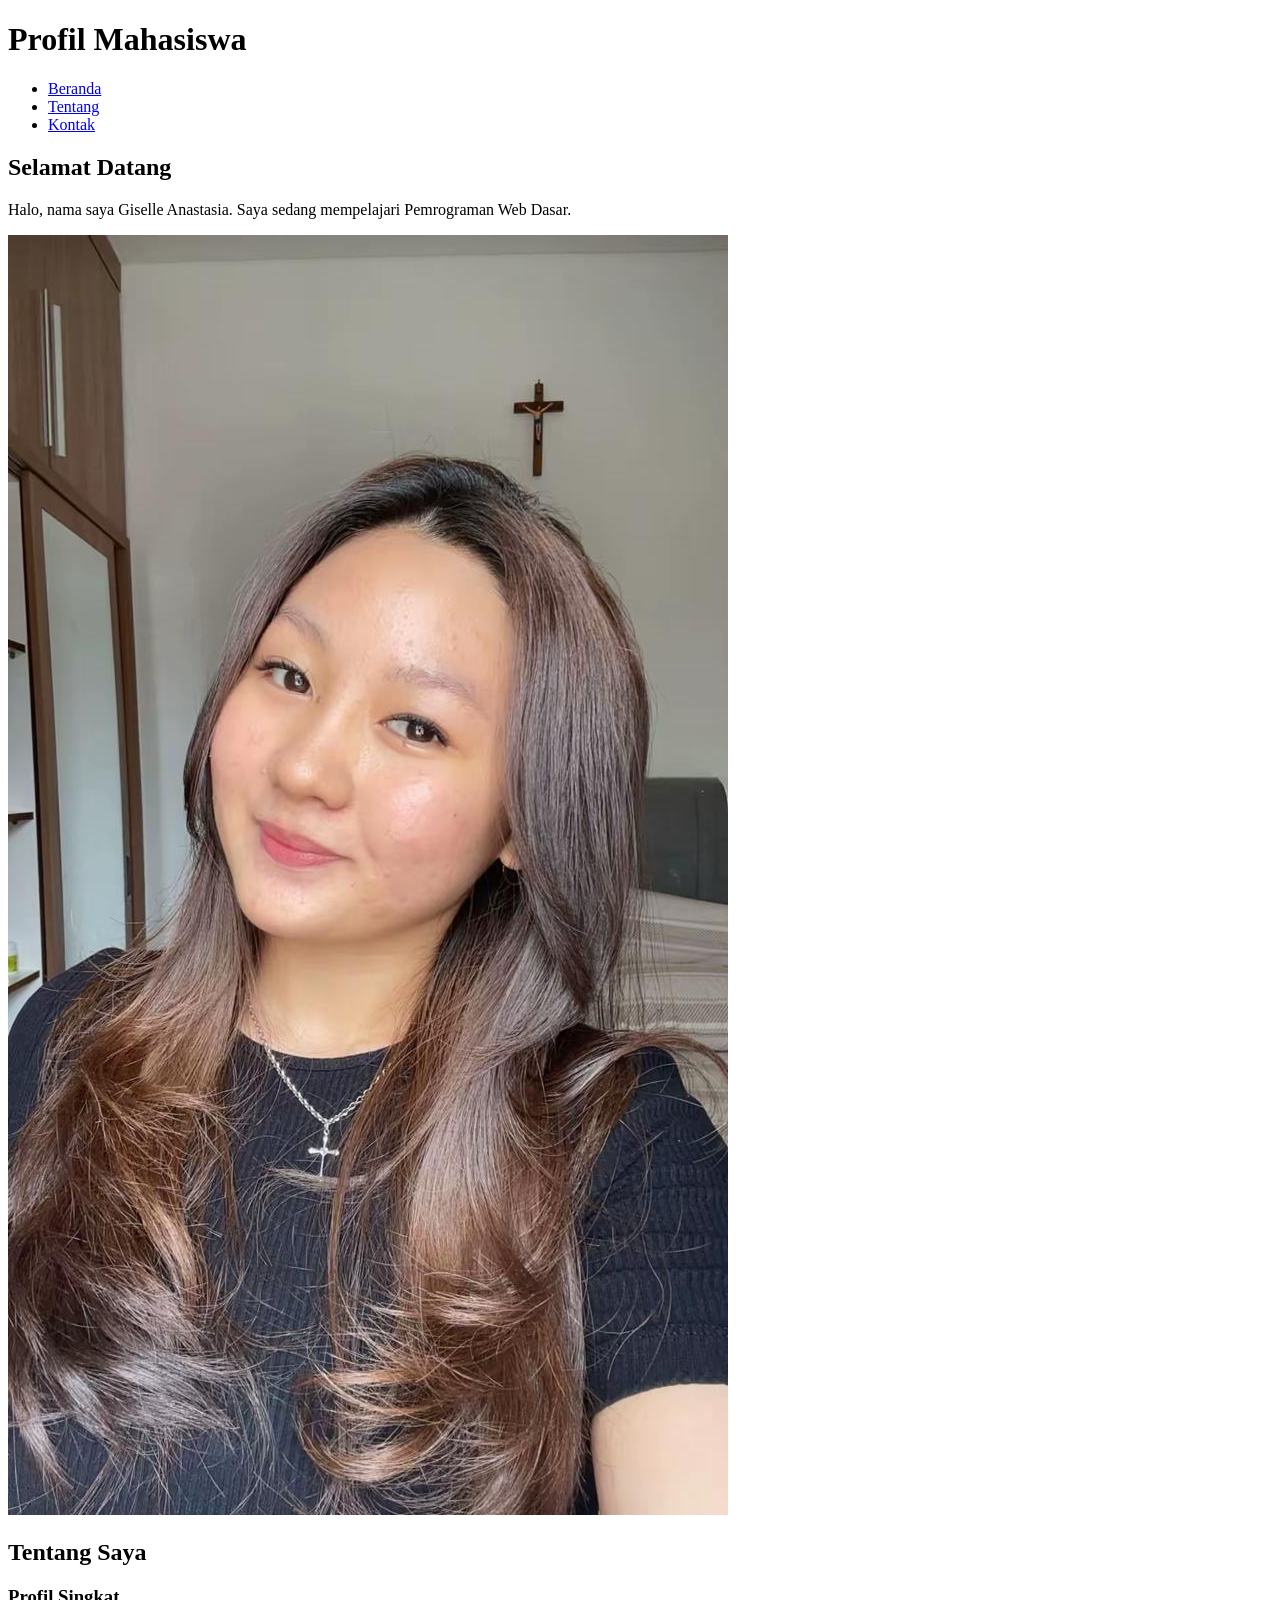
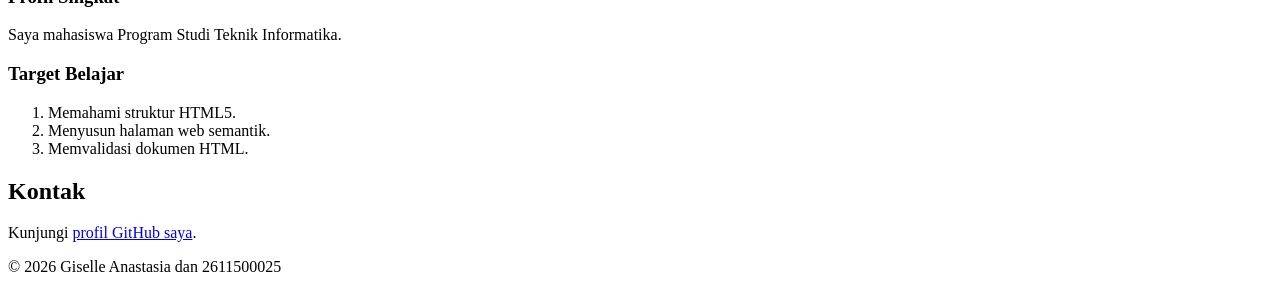
<file: pertemuan-02/index.html>
<!DOCTYPE html>
<html lang="id">
<head>
    <meta charset="UTF-8">
    <meta name="viewport" content="width=device-width, initial-scale=1.0">
    <title>Profil Mahasiswa</title>
</head>
<body>
    <header>
        <h1>Profil Mahasiswa</h1>
        <nav>
            <ul>
                <li><a href="#">Beranda</a></li>
                <li><a href="#">Tentang</a></li>
                <li><a href="#">Kontak</a></li>
            </ul>
        </nav>
    </header>
    <main>
        <section id="home">
            <h2>Selamat Datang</h2>
            <p>Halo, nama saya Giselle Anastasia. Saya sedang mempelajari Pemrograman Web Dasar.</p>
            <img src="img/foto-profil.jpg" alt="Foto profil Nama Mahasiswa">
        </section>

        <section id="about">
            <h2>Tentang Saya</h2>
            <article>
                <h3>Profil Singkat</h3>
                <p>Saya mahasiswa Program Studi Teknik Informatika.</p>

                <h3>Target Belajar</h3>
                <ol>
                 <li>Memahami struktur HTML5.</li>
                 <li>Menyusun halaman web semantik.</li>
                 <li>Memvalidasi dokumen HTML.</li>
                </ol>
            </article>
        </section>

        <section id="contact">
            <h2>Kontak</h2>
            <p>Kunjungi <a href="https://github.com/giselnat/2611500025-PWD-TI1A-2627O">profil GitHub saya</a>.</p>
        </section>
    </main>
    <footer>
        <p>&copy; 2026 Giselle Anastasia dan 2611500025</p>
    </footer>
</body>
</html>
</file>
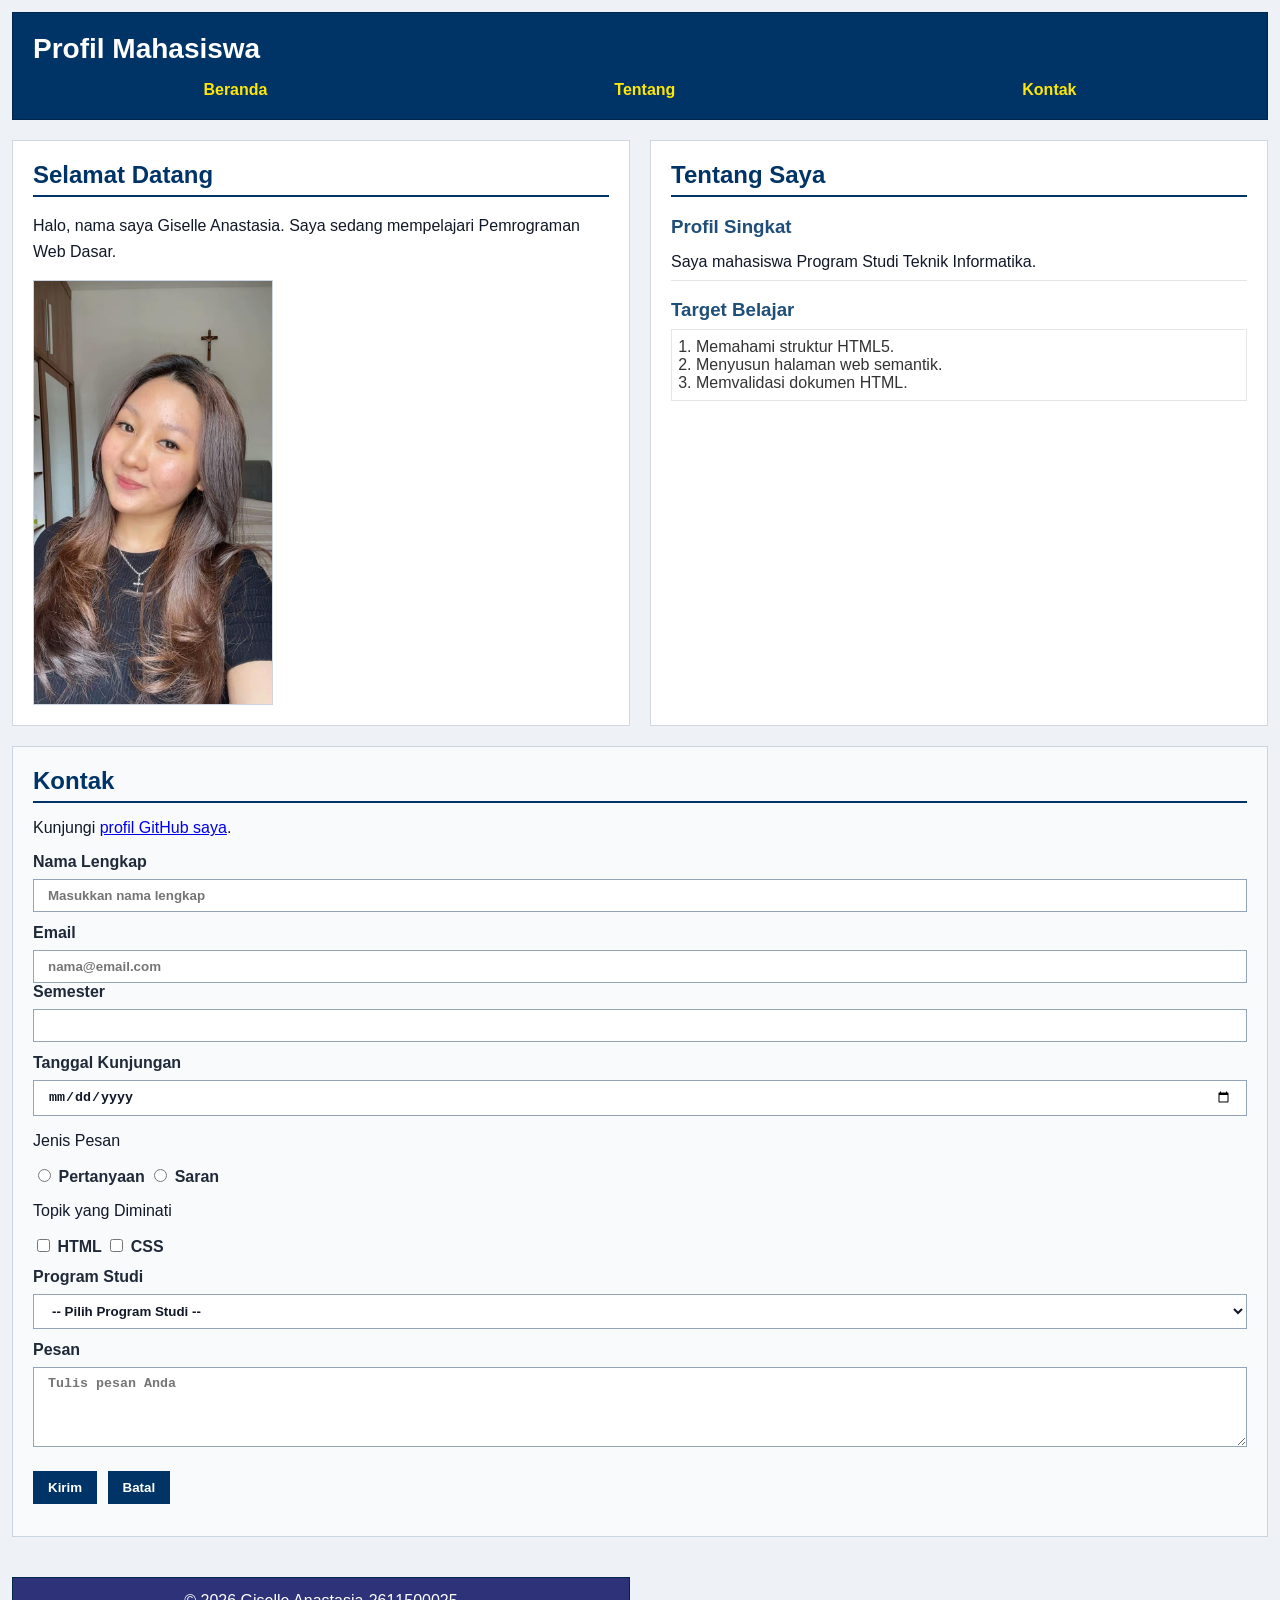
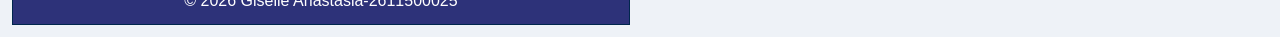
<file: pertemuan-04/index.html>
<!DOCTYPE html>
<html lang="id">
<head>
    <meta charset="UTF-8">
    <meta name="viewport" content="width=device-width, initial-scale=1.0">
    <title>Profil Mahasiswa</title>
    <link rel="stylesheet" href="style.css" />
</head>
</head>
<body>
    <header>
        <h1>Profil Mahasiswa</h1>
        <nav>
            <ul>
                <li><a href="#home">Beranda</a></li>
                <li><a href="#about">Tentang</a></li>
                <li><a href="#contact">Kontak</a></li>
            </ul>
        </nav>
    </header>
    <main>
        <section id="home">
            <h2>Selamat Datang</h2>
            <p>Halo, nama saya Giselle Anastasia. Saya sedang mempelajari Pemrograman Web Dasar.</p>
            <img src="img/foto-profil.jpg" alt="Foto Profil" width="200">
        </section>

        <section id="about">
            <h2>Tentang Saya</h2>
            <article>
                <h3>Profil Singkat</h3>
                <p>Saya mahasiswa Program Studi Teknik Informatika.</p>

                <h3>Target Belajar</h3>
                <ol>
                 <li>Memahami struktur HTML5.</li>
                 <li>Menyusun halaman web semantik.</li>
                 <li>Memvalidasi dokumen HTML.</li>
                </ol>
            </article>
        </section>

        <section id="contact">
            <h2>Kontak</h2>
            <p>Kunjungi <a href="https://github.com/giselnat/2611500025-PWD-TI1A-2627O">profil GitHub saya</a>.</p>
            
            <form action="index.html" method="get">
                <div class="form-group">
                    <label for="nama">Nama Lengkap</label><br>
                    <input class="input-form"
                           type="text"
                           id="nama"
                           name="nama"
                           placeholder="Masukkan nama lengkap"
                           minlength="3"
                           maxlength="50"
                           required>
                </div>

                <div class="form-group">
                    <label for="email">Email</label><br>
                    <input class="input-form"
                           type="email"
                           id="email"
                           name="email"
                           placeholder="nama@email.com"
                           required>
                <div>

                <div class="form-group">
                    <label for="semester">Semester</label><br>
                    <input class="input-form"
                           type="number"
                           id="semester"
                           name="semester"
                           min="1"
                           max="14"
                           required>
                </div>

                <div class="form-group">
                    <label for="tanggal">Tanggal Kunjungan</label><br>
                    <input class="input-form"
                           type="date"
                           id="tanggal"
                           name="tanggal"
                           required>
                <div>

                <div class=""form-group">
                    <p>Jenis Pesan</p>
                    <input type="radio" id="pertanyaan" name="jenis_pesan"value="pertanyaan" required>
                    <label for="pertanyaan">Pertanyaan</label>
                    <input type="radio" id="saran" name="jenis_pesan"value="saran">
                    <label for="saran">Saran</label>
                </div>

                <div class="form-group">
                    <p>Topik yang Diminati</p>
                    <input type="checkbox" id="minat-html" name="minat" value="HTML">
                    <label for="minat-html">HTML</label>
                    <input type="checkbox" id="minat-css" name="minat" value="CSS">
                    <label for="minat-css">CSS</label>
                </div>
                 
                <div class="form-group">
                    <label for="prodi">Program Studi</label><br>
                    <select class="input-form" id="prodi" name="prodi" required>
                        <option value="">-- Pilih Program Studi --</option>
                        <option value="SI">Sistem Informasi</option>
                        <option value="TI">Teknik Informatika</option>
                    </select>
                </div>
            <div class="form-group">
                <label for="pesan">Pesan</label><br>
                <textarea class="input-form"
                            id="pesan"
                            name="pesan"
                            maxlength="300"
                            placeholder="Tulis pesan Anda"
                            required></textarea>

            </div>
            <button type="submit">Kirim</button>
            <button type="reset">Batal</button>
        </form>
    </section> 

    <footer>
        <p>&copy; 2026 Giselle Anastasia-2611500025</p>
    </footer>
</body>
</html>
</file>
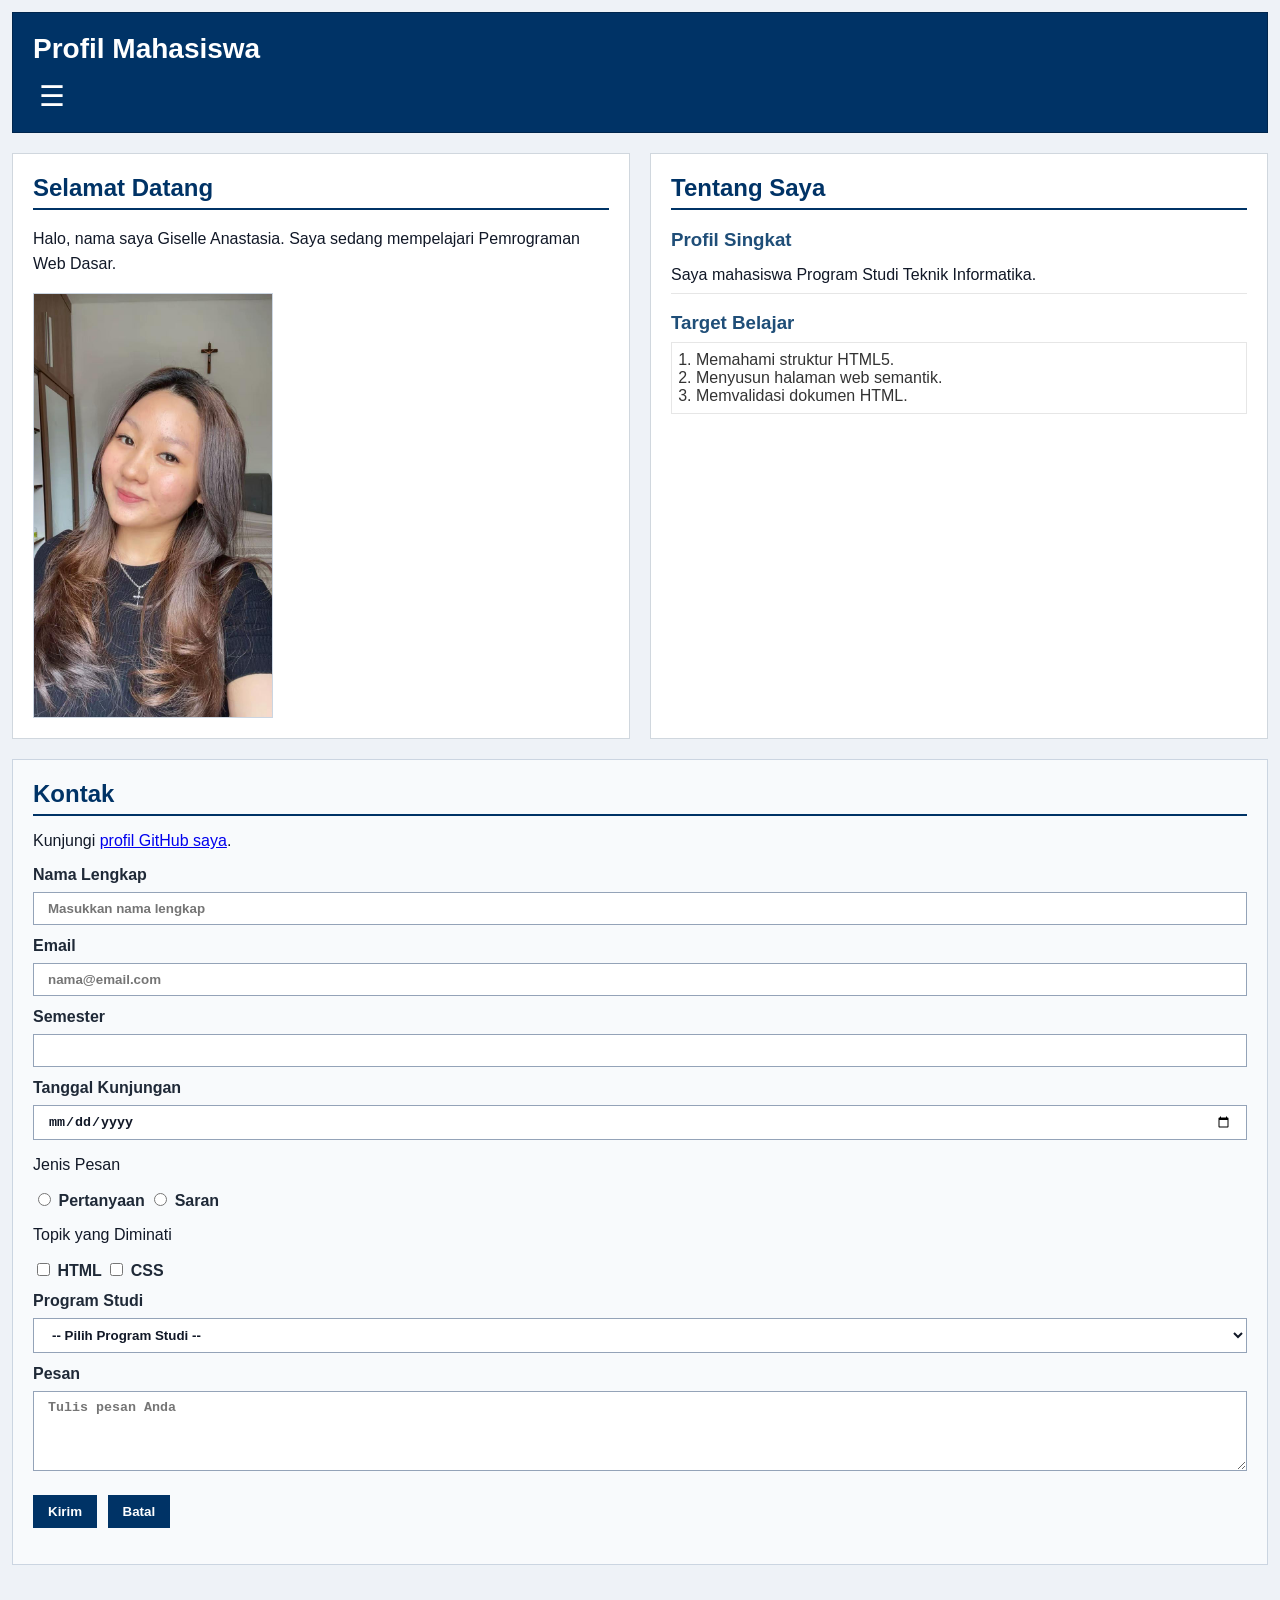
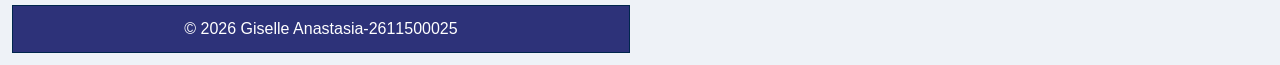
<file: pertemuan-05/index.html>
<!DOCTYPE html>
<html lang="id">
<head>
    <meta charset="UTF-8">
    <meta name="viewport" content="width=device-width, initial-scale=1.0">
    <title>Profil Mahasiswa</title>
    <link rel="stylesheet" href="style.css" />
</head>
<body>
    <header>
        <div class="header-top">
        <h1>Profil Mahasiswa</h1>
        <button
            class="nav-toggle"
            id="navToggle"
 type="button"
 aria-label="Buka navigasi"
 aria-controls="navMenu"
 aria-expanded="false">
            &#9776;
        </button>
        </div>
        <nav>
            <ul id="navMenu">
                <li><a href="#home">Beranda</a></li>
                <li><a href="#about">Tentang</a></li>
                <li><a href="#contact">Kontak</a></li>
            </ul>
        </nav>
    </header>
    <main>
        <section id="home">
            <h2>Selamat Datang</h2>
            <p>Halo, nama saya Giselle Anastasia. Saya sedang mempelajari Pemrograman Web Dasar.</p>
            <img src="img/foto-profil.jpg" alt="Foto Profil" width="200">
        </section>

        <section id="about">
            <h2>Tentang Saya</h2>
            <article>
                <h3>Profil Singkat</h3>
                <p>Saya mahasiswa Program Studi Teknik Informatika.</p>

                <h3>Target Belajar</h3>
                <ol>
                 <li>Memahami struktur HTML5.</li>
                 <li>Menyusun halaman web semantik.</li>
                 <li>Memvalidasi dokumen HTML.</li>
                </ol>
            </article>
        </section>

        <section id="contact">
            <h2>Kontak</h2>
            <p>Kunjungi <a href="https://github.com/giselnat/2611500025-PWD-TI1A-2627O">profil GitHub saya</a>.</p>
            
            <form id="contactForm" action="index.html" method="get">
                <div class="form-group">
                    <label for="nama">Nama Lengkap</label><br>
                    <input class="input-form"
                           type="text"
                           id="nama"
                           name="nama"
                           placeholder="Masukkan nama lengkap"
                           minlength="3"
                           maxlength="50"
                           required>
                </div>

                <div class="form-group">
                    <label for="email">Email</label><br>
                    <input class="input-form"
                           type="email"
                           id="email"
                           name="email"
                           placeholder="nama@email.com"
                           required>
                </div>

                <div class="form-group">
                    <label for="semester">Semester</label><br>
                    <input class="input-form"
                           type="number"
                           id="semester"
                           name="semester"
                           min="1"
                           max="14"
                           required>
                </div>

                <div class="form-group">
                    <label for="tanggal">Tanggal Kunjungan</label><br>
                    <input class="input-form"
                           type="date"
                           id="tanggal"
                           name="tanggal"
                           required>
                </div>

                <div class="form-group">
                    <p>Jenis Pesan</p>
                    <input type="radio" id="pertanyaan" name="jenis_pesan"value="pertanyaan" required>
                    <label for="pertanyaan">Pertanyaan</label>
                    <input type="radio" id="saran" name="jenis_pesan"value="saran">
                    <label for="saran">Saran</label>
                </div>

                <div class="form-group">
                    <p>Topik yang Diminati</p>
                    <input type="checkbox" id="minat-html" name="minat" value="HTML">
                    <label for="minat-html">HTML</label>
                    <input type="checkbox" id="minat-css" name="minat" value="CSS">
                    <label for="minat-css">CSS</label>
                </div>
                 
                <div class="form-group">
                    <label for="prodi">Program Studi</label><br>
                    <select class="input-form" id="prodi" name="prodi" required>
                        <option value="">-- Pilih Program Studi --</option>
                        <option value="SI">Sistem Informasi</option>
                        <option value="TI">Teknik Informatika</option>
                    </select>
                </div>
            <div class="form-group">
                <label for="pesan">Pesan</label><br>
                <textarea class="input-form"
                            id="pesan"
                            name="pesan"
                            maxlength="300"
                            placeholder="Tulis pesan Anda"
                            required></textarea>

            </div>
            <button type="submit">Kirim</button>
            <button type="reset">Batal</button>
            <p id="formFeedback" aria-live="polite"></p>
        </form>
    </section> 

    <footer>
        <p>&copy; 2026 Giselle Anastasia-2611500025</p>
    </footer>
    <script src="script.js"></script>       
</body>
</html>
</file>
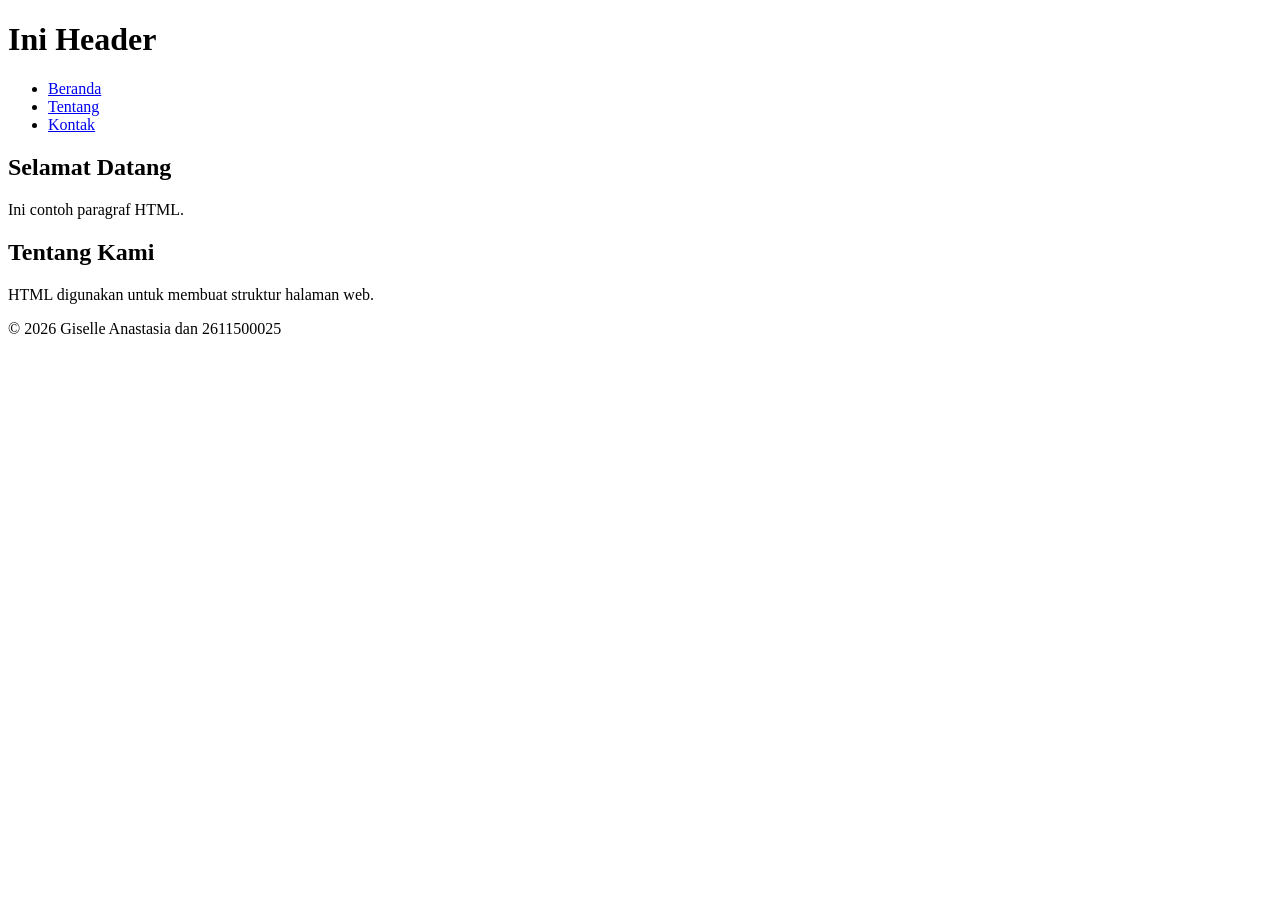
<file: pertemuan-02/emmet.html>
<!DOCTYPE html>
<html lang="id">
<head>
    <meta charset="UTF-8">
    <meta name="viewport" content="width=device-width, initial-scale=1.0">
    <title>Judul Halaman</title>
</head>
<body>
    <header>
     <h1>Ini Header</h1>
     <nav>
      <ul>
        <li><a href="#home">Beranda</a></li>
        <li><a href="#about">Tentang</a></li>
        <li><a href="#contact">Kontak</a></li>
     </ul>
     </nav>
    </header>

    <main>
        <section id="home">
            <h2>Selamat Datang</h2>
            <p>Ini contoh paragraf HTML.</p>
        </section>

        <section id="about">
            <h2>Tentang Kami</h2>
            <p>HTML digunakan untuk membuat struktur halaman web.</p>
        </section>
    </main>

    <footer>
        <p>&copy; 2026 Giselle Anastasia dan 2611500025</p>
    </footer>
</body>
</html>
</file>
<file: pertemuan-04/style.css>
* { 
box-sizing: border-box; 
} 
body { 
margin: 0; 
padding: 12px; 
  font-family: Arial, sans-serif; 
  color: #111827; 
  background-color: #eef2f7; 
} 
 nav ul { 
display: flex; 
flex-direction: row; 
 justify-content: space-around; 
 align-items: center; 
 gap: 6px; 
margin: 0; 
padding: 0; 
list-style: none; 
} 

nav a { 
color: #ffe605; 
font-weight: bold; 
text-decoration: none; 
} 

main { 
display: grid; 
grid-template-columns: 1fr;
grid-gap: 20px;
} 

/* Header */ 
header { 
  background-color: #003366; 
  color: #ffffff; 
  padding: 20px; 
  margin-bottom: 20px; 
  border: 1px solid #00264d; 
} 
 
header h1 { 
  margin: 0 0 16px; 
  font-size: 28px; 
} 
 
section { 
  width: 100%; 
} 

#home { 
background-color: #ffffff; 
border: 1px solid #d0d7de; 
padding: 20px; 
margin: 0; 
} 

#home h2 { 
  color: #003366; 
  border-bottom: 2px solid #003366; 
  padding-bottom: 6px; 
  margin-top: 0; 
  margin-bottom: 16px; 
} 
 
#home p { 
  line-height: 1.6; 
  margin: 0 0 16px; 
} 
 
#home img { 
  display: block; 
  width: 240px; 
  max-width: 100%; 
  height: auto; 
  border: 1px solid #cbd5e1; 
} 

        #about {
            background-color: #ffffff;
            border: 1px solid #d0d7de;
            padding: 20px;
            margin: 20px 0;
            font-family: Arial, sans-serif; 
        }
        #about { 
            margin: 0; 
            } 
 
        #about h2 { 
            margin-top: 0; 
        } 
 
        #about p { 
            line-height: 1.5; 
        } 

        #about h2 {
            color: #003366;
            border-bottom: 2px solid #003366;
            padding-bottom: 6px;
            margin-bottom: 16px;    
        }
        #about h3 {
            color: #1f4e78;
            margin-bottom: 6px;
        }
        #about p {
            margin: 6px 0;
            padding: 6px 0;
            border-bottom: 1px solid #e6e6e6;
        }
        #about ol {
           color: #333333;
           margin: 8px 0;
           padding: 8px 24px;
           border: 1px solid #e6e6e6;
        }
        #contact {
            background-color: #f8fafc;
            border: 1px solid #cbd5e1;
            padding: 20px;
            margin: 20px 0;
            font-family: Arial, sans-serif; 
            grid-column: 1 / -1;
            margin: 0; 
        }

        #contact h2 { 
            margin-top: 0; 
            } 

        #contact h2 {
            color: #003366;
            border-bottom: 2px solid #003366;
            padding-bottom: 6px;
            margin-bottom: 16px;    
        }
        .form-group {
            margin-bottom: 12px;
        }
        #contact label {
           color: #1f2937;
           font-weight: bold;
        }
        .input-form {
           background-color: #ffffff;
           color: #111827;
           font-weight: bold;
           padding: 8px 14px;
           margin: 8px 6px 0 0;
           border: 1px solid #94a3b8;
        }
        .input-form { 
            width: 100%; 
            max-width: 100%; 
            box-sizing: border-box;} 
        
        #contact textarea { 
            min-height: 80px; 
            resize: vertical; 
        } 

        #contact button { 
            cursor: pointer;
        }

        #contact button {
           background-color: #003366;
           color: #ffffff;
           font-weight: bold;
           padding: 8px 14px;
           margin: 8px 6px 0 0;
           border: 1px solid #003366;
        }
        /* Footer */ 
        footer { 
            background-color: #2d3279; 
            color: #ffffff; 
            text-align: center; 
            padding: 14px 20px; 
            margin-top: 20px; 
            border: 1px solid #00264d; 
            } 
            
        footer p { 
                margin: 0;  
        }
        @media (min-width: 768px) { 
        /* aturan CSS untuk viewport dengan lebar minimal 768px */ 
        main { 
            grid-template-columns: 1fr 1fr; 
        } 
        }
</file>
<file: pertemuan-05/style.css>
* { 
box-sizing: border-box; 
} 
body { 
margin: 0; 
padding: 12px; 
  font-family: Arial, sans-serif; 
  color: #111827; 
  background-color: #eef2f7; 
} 
#navMenu {
 display: none;
}
#navMenu.nav-open {
 display: flex;
 flex-direction: column;
 margin-top: 16px;
}
.nav-toggle {
 display: block;
 border: none;
 background: transparent;
 color: #ffffff;
 font-size: 1.8rem;
 line-height: 1;
 cursor: pointer;
}

 nav ul { 
display: flex; 
flex-direction: row; 
 justify-content: space-around; 
 align-items: center; 
 gap: 6px; 
margin: 0; 
padding: 0; 
list-style: none; 
} 

nav a { 
color: #ffe605; 
font-weight: bold; 
text-decoration: none; 
} 

main { 
display: grid; 
grid-template-columns: 1fr;
grid-gap: 20px;
} 

/* Header */ 
header { 
  background-color: #003366; 
  color: #ffffff; 
  padding: 20px; 
  margin-bottom: 20px; 
  border: 1px solid #00264d; 
} 
 
header h1 { 
  margin: 0 0 16px; 
  font-size: 28px; 
} 
 
section { 
  width: 100%; 
} 

#home { 
background-color: #ffffff; 
border: 1px solid #d0d7de; 
padding: 20px; 
margin: 0; 
} 

#home h2 { 
  color: #003366; 
  border-bottom: 2px solid #003366; 
  padding-bottom: 6px; 
  margin-top: 0; 
  margin-bottom: 16px; 
} 
 
#home p { 
  line-height: 1.6; 
  margin: 0 0 16px; 
} 
 
#home img { 
  display: block; 
  width: 240px; 
  max-width: 100%; 
  height: auto; 
  border: 1px solid #cbd5e1; 
} 

        #about {
            background-color: #ffffff;
            border: 1px solid #d0d7de;
            padding: 20px;
            margin: 20px 0;
            font-family: Arial, sans-serif; 
        }
        #about { 
            margin: 0; 
            } 
 
        #about h2 { 
            margin-top: 0; 
        } 
 
        #about p { 
            line-height: 1.5; 
        } 

        #about h2 {
            color: #003366;
            border-bottom: 2px solid #003366;
            padding-bottom: 6px;
            margin-bottom: 16px;    
        }
        #about h3 {
            color: #1f4e78;
            margin-bottom: 6px;
        }
        #about p {
            margin: 6px 0;
            padding: 6px 0;
            border-bottom: 1px solid #e6e6e6;
        }
        #about ol {
           color: #333333;
           margin: 8px 0;
           padding: 8px 24px;
           border: 1px solid #e6e6e6;
        }
        #contact {
            background-color: #f8fafc;
            border: 1px solid #cbd5e1;
            padding: 20px;
            margin: 20px 0;
            font-family: Arial, sans-serif; 
            grid-column: 1 / -1;
            margin: 0; 
        }

        #contact h2 { 
            margin-top: 0; 
            } 

        #contact h2 {
            color: #003366;
            border-bottom: 2px solid #003366;
            padding-bottom: 6px;
            margin-bottom: 16px;    
        }
        .form-group {
            margin-bottom: 12px;
        }
        #contact label {
           color: #1f2937;
           font-weight: bold;
        }
        .input-form {
           background-color: #ffffff;
           color: #111827;
           font-weight: bold;
           padding: 8px 14px;
           margin: 8px 6px 0 0;
           border: 1px solid #94a3b8;
        }
        .input-form { 
            width: 100%; 
            max-width: 100%; 
            box-sizing: border-box;} 
        
        #contact textarea { 
            min-height: 80px; 
            resize: vertical; 
        } 

        #contact button { 
            cursor: pointer;
        }

        #contact button {
           background-color: #003366;
           color: #ffffff;
           font-weight: bold;
           padding: 8px 14px;
           margin: 8px 6px 0 0;
           border: 1px solid #003366;
        }
        /* Footer */ 
        footer { 
            background-color: #2d3279; 
            color: #ffffff; 
            text-align: center; 
            padding: 14px 20px; 
            margin-top: 20px; 
            border: 1px solid #00264d; 
            } 
            
        footer p { 
                margin: 0;  
        }
        @media (min-width: 768px) { 
        /* aturan CSS untuk viewport dengan lebar minimal 768px */ 
        main { 
            grid-template-columns: 1fr 1fr; 
        } 
        }
</file>
